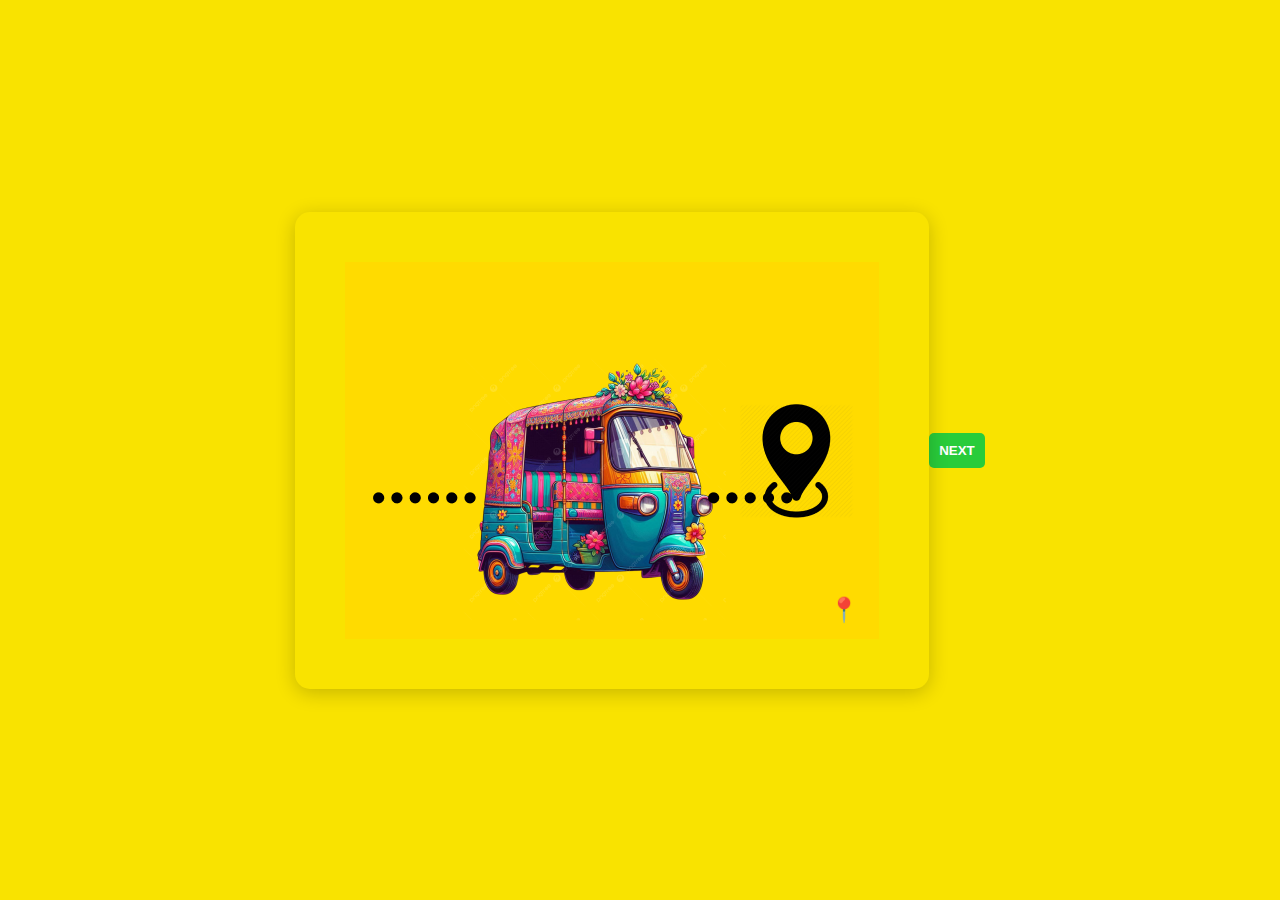
<file: index.html>
<!DOCTYPE html>
<html lang="en">
<head>
    <meta charset="UTF-8">
    <meta name="viewport" content="width=device-width, initial-scale=1.0">
    <link rel="stylesheet" href="index.css">
    <title>Auto Rickshaw Visual</title>
</head>
<body>
    <div class="container">
        <div class="content">
            <img src="HOME_AUTO.png" alt="Auto Rickshaw" class="auto-rickshaw">
            <div class="location-icon">
                <span>📍</span>
            </div>
        </div>
    </div>
    
    <a href="login.html">
    <button  type="next" class="next-btn">
         NEXT

    </button>
    </a>
</body>
</html>
</file>
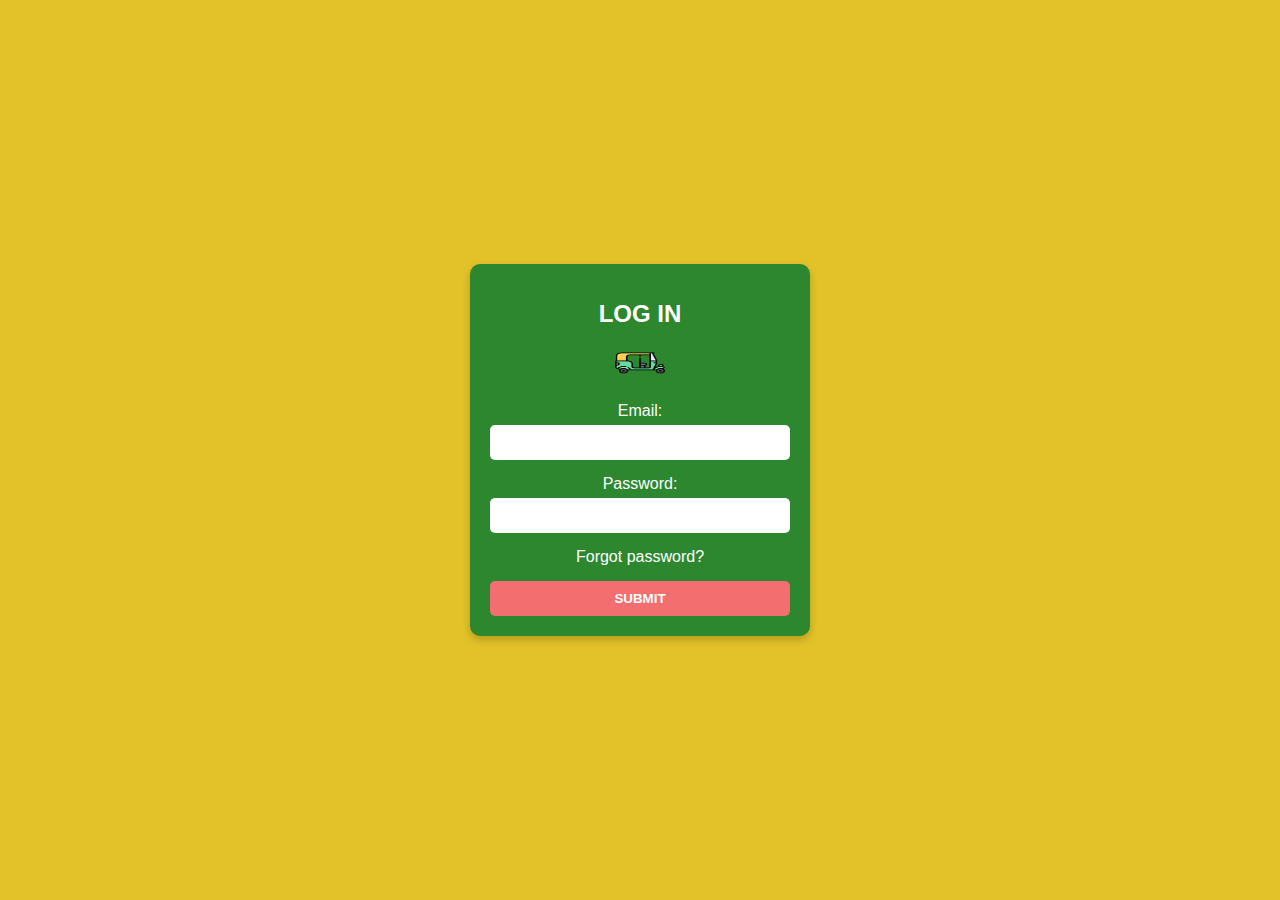
<file: login.html>
<!DOCTYPE html>
<html lang="en">
<head>
    <meta charset="UTF-8">
    <meta name="viewport" content="width=device-width, initial-scale=1.0">
    <link rel="stylesheet" href="login.css">
    <title>Login Form</title>
</head>

<body>
    
    <div class="container">
        <h1>LOG IN</h1>
        <img src="ricksaw.png" alt="Auto Rickshaw" class="vehicle-img">
        <form action="terms.html">
            <label for="email">Email:</label>
            <input type="email" id="email" required>

            <label for="password">Password:</label>
            <input type="password" id="password" required>

            <a href="#" class="forgot-password">Forgot password?</a>
            <button type="submit" class="submit-btn">SUBMIT</button>
        </form>
        
    </div>
</body>
</html>
</file>
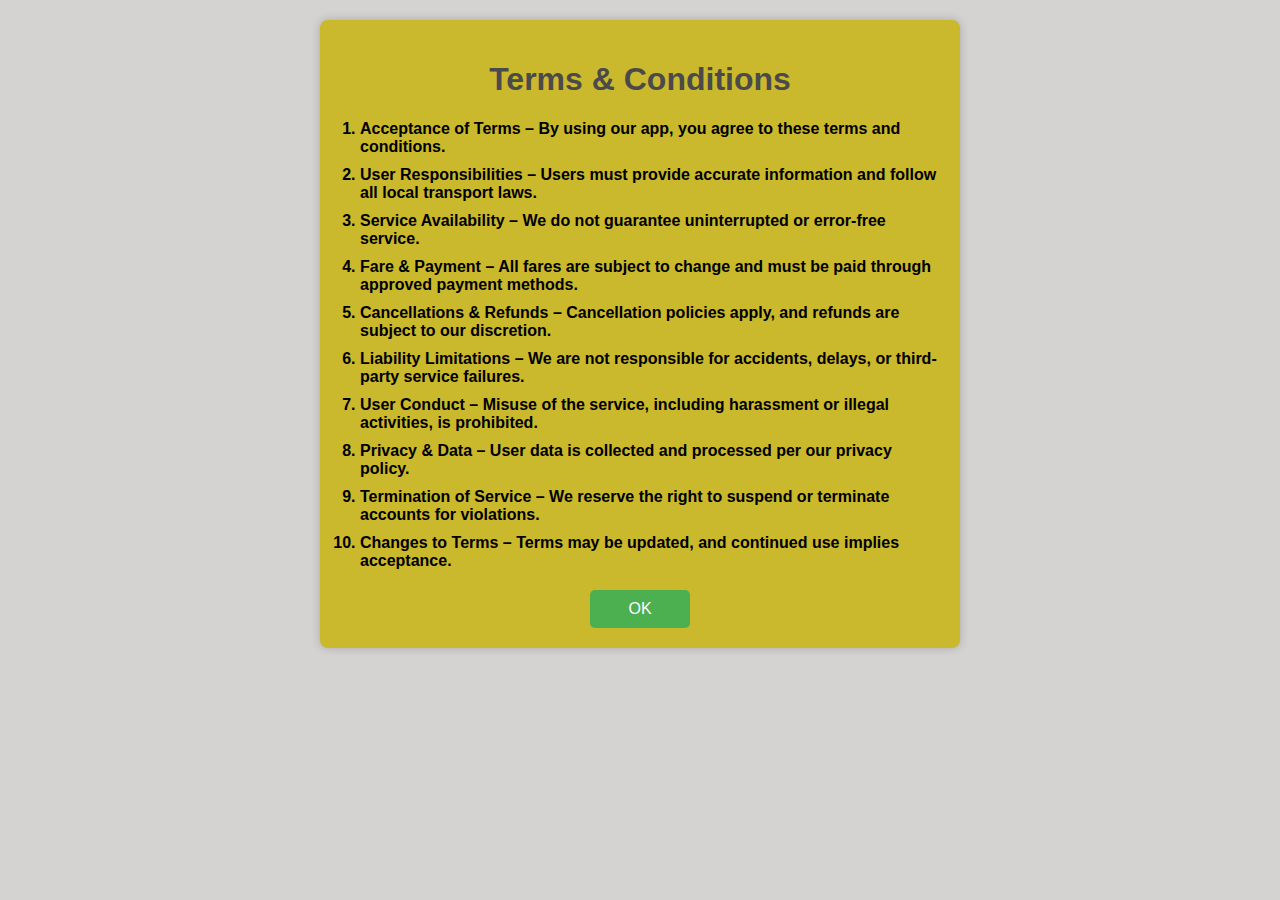
<file: terms.html>
<!DOCTYPE html>
<html lang="en">
<head>
    <meta charset="UTF-8">
    <meta name="viewport" content="width=device-width, initial-scale=1.0">
    <link rel="stylesheet" href="terms.css">
    <title>Terms & Conditions</title>
</head>
<body>
    <div class="terms-container">
        <h1>Terms & Conditions</h1>
        <ol>
            <li>Acceptance of Terms – By using our app, you agree to these terms and conditions.</li>
            <li>User Responsibilities – Users must provide accurate information and follow all local transport laws.</li>
            <li>Service Availability – We do not guarantee uninterrupted or error-free service.</li>
            <li>Fare & Payment – All fares are subject to change and must be paid through approved payment methods.</li>
            <li>Cancellations & Refunds – Cancellation policies apply, and refunds are subject to our discretion.</li>
            <li>Liability Limitations – We are not responsible for accidents, delays, or third-party service failures.</li>
            <li>User Conduct – Misuse of the service, including harassment or illegal activities, is prohibited.</li>
            <li>Privacy & Data – User data is collected and processed per our privacy policy.</li>
            <li>Termination of Service – We reserve the right to suspend or terminate accounts for violations.</li>
            <li>Changes to Terms – Terms may be updated, and continued use implies acceptance.</li>
        </ol>
        <button class="ok-button">OK</button>
    </div>
</body>
</html>
</file>
<file: index.css>
body {
    margin: 0;
    height: 100vh;
    display: flex;
    justify-content: center;
    align-items: center;
    background-color: #F9E300; /* Yellow background */
}

.container {
    position: relative;
    background-color: #F9E300; /* Light gray */
    border-radius: 15px;
    padding: 50px;
    box-shadow: 0 4px 20px rgba(0, 0, 0, 0.2);
}

.content {
    position: relative;
    display: flex;
    justify-content: center;
    align-items: center;
}

.auto-rickshaw {
    width:fit-content; /* Adjust size as needed */
}

.location-icon {
    position: absolute;
    bottom: 15px; /* You can adjust this */
    right: 20px;  /* You can adjust this */
    font-size: 24px;
}

.next-btn {
    background-color: #29cc3a; /* Submit Button Color */
    color: white;
    border: none;
    padding: 10px;
    border-radius: 5px;
    cursor: pointer;
    font-weight: bold;
}

.next-btn:hover {
    background-color: #e55;
}
</file>
<file: login.css>
body {
    margin: 0;
    font-family: Arial, sans-serif;
    background-color: #e2bf20f5; /* Light yellow */
    display: flex;
    justify-content: center;
    align-items: center;
    height: 100vh;
}

.container {
    background-color: #2c872f; /* Green */
    border-radius: 10px;
    padding: 20px;
    box-shadow: 0 4px 8px rgba(0, 0, 0, 0.2);
    text-align: center;
    width: 300px;
}

h1 {
    font-size: 24px;
    color: white;
    margin-bottom: 20px;
}

.vehicle-img {
    width: 50px;
    height: 30px;
    margin-bottom: 20px;
}

form {
    display: flex;
    flex-direction: column;
}

label {
    color: white;
    margin-bottom: 5px;
}

input[type="email"],
input[type="password"] {
    padding: 10px;
    border-radius: 5px;
    border: none;
    margin-bottom: 15px;
}

.forgot-password {
    color: white;
    margin-bottom: 15px;
    text-decoration: none;
}

.submit-btn {
    background-color: #f36e6e; /* Submit Button Color */
    color: white;
    border: none;
    padding: 10px;
    border-radius: 5px;
    cursor: pointer;
    font-weight: bold;
}

.submit-btn:hover {
    background-color: #e55;
}
</file>
<file: terms.css>
body {
    background-color: #d4d3d1;
    font-family: Arial, sans-serif;
    margin: 0;
    padding: 20px;
}

.terms-container {
    background-color: #cab82d;
    border-radius: 8px;
    box-shadow: 0 0 10px rgba(0, 0, 0, 0.2);
    padding: 20px;
    max-width: 600px;
    margin: auto;
}

h1 {
    text-align: center;
    color: #4a4a4a;
    
}

ol {
    padding-left: 20px;
    font-weight: bolder;
}

li {
    margin: 10px 0;
}

.ok-button {
    display: block;
    background-color: #4CAF50;
    color: white;
    border: none;
    border-radius: 5px;
    padding: 10px;
    font-size: 16px;
    margin: 20px auto 0;
    cursor: pointer;
    width: 100px;
}

.ok-button:hover {
    background-color: #45a049;
}
</file>
